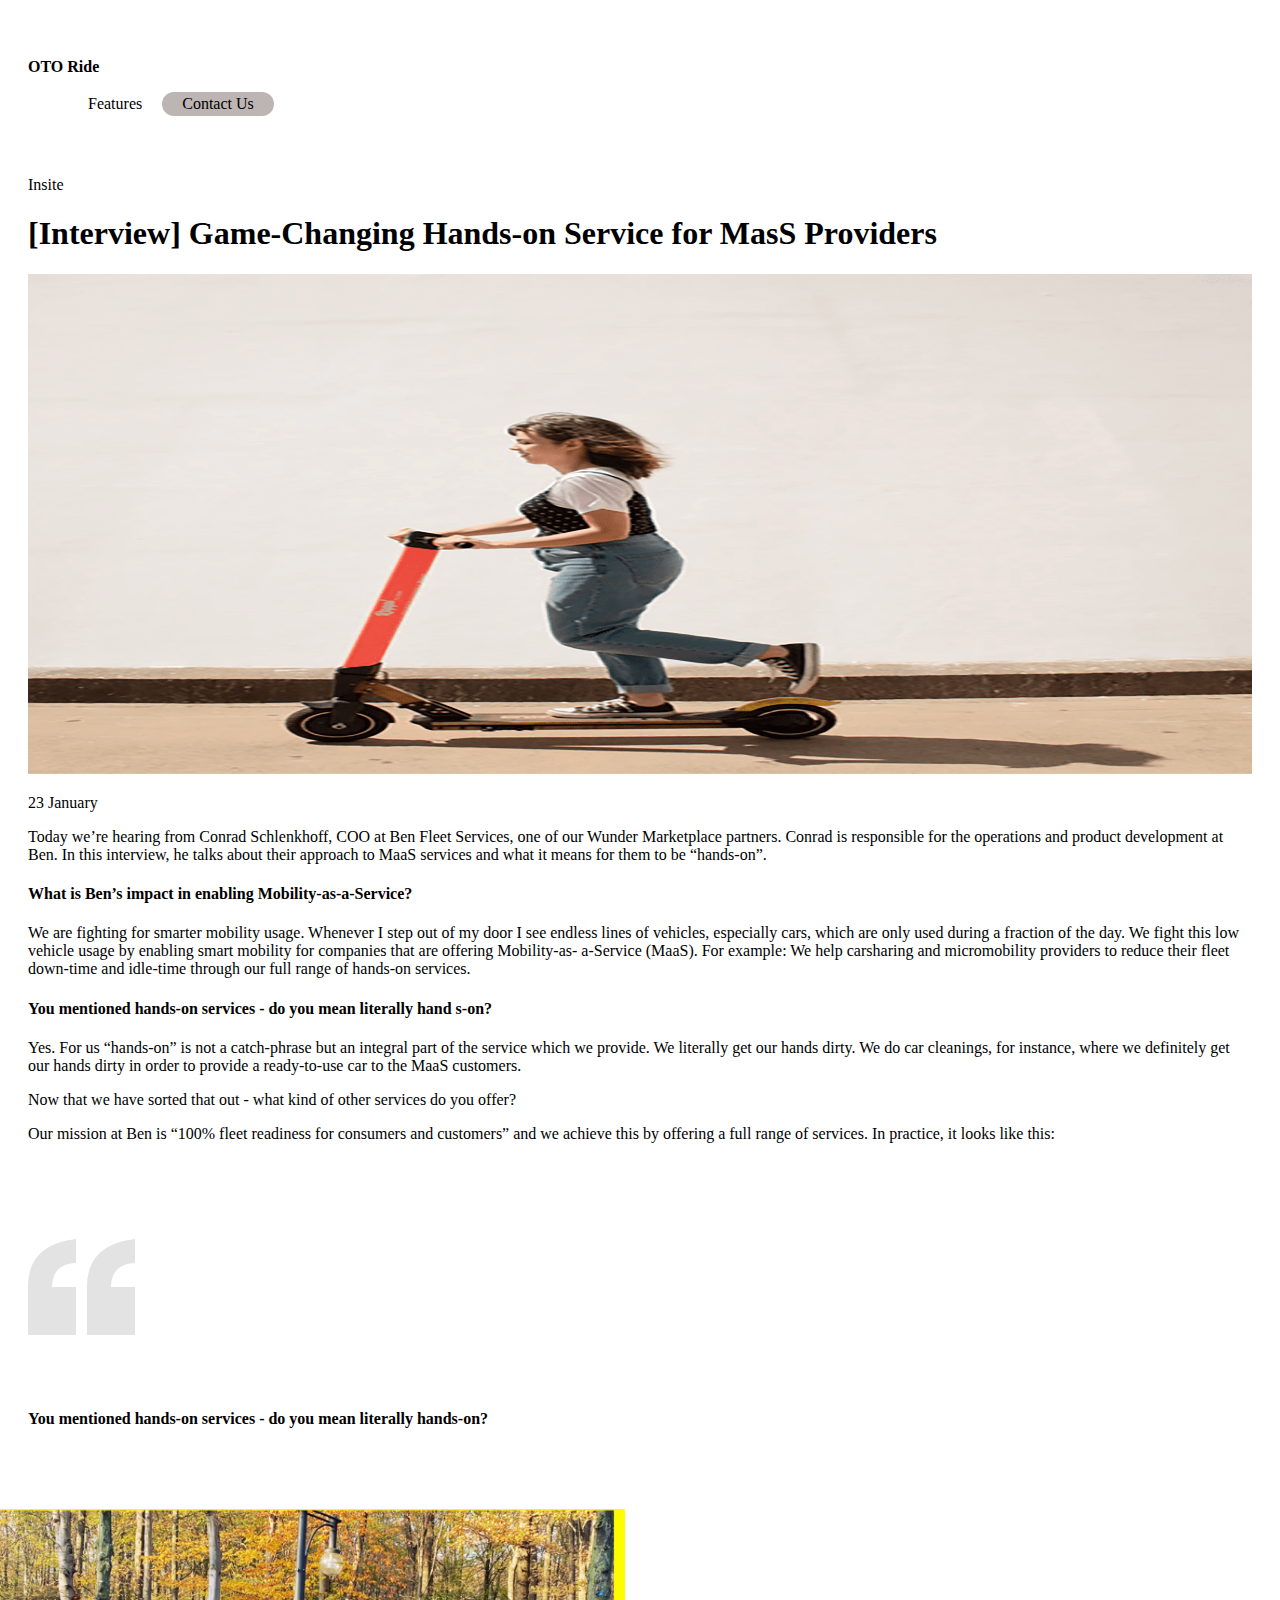
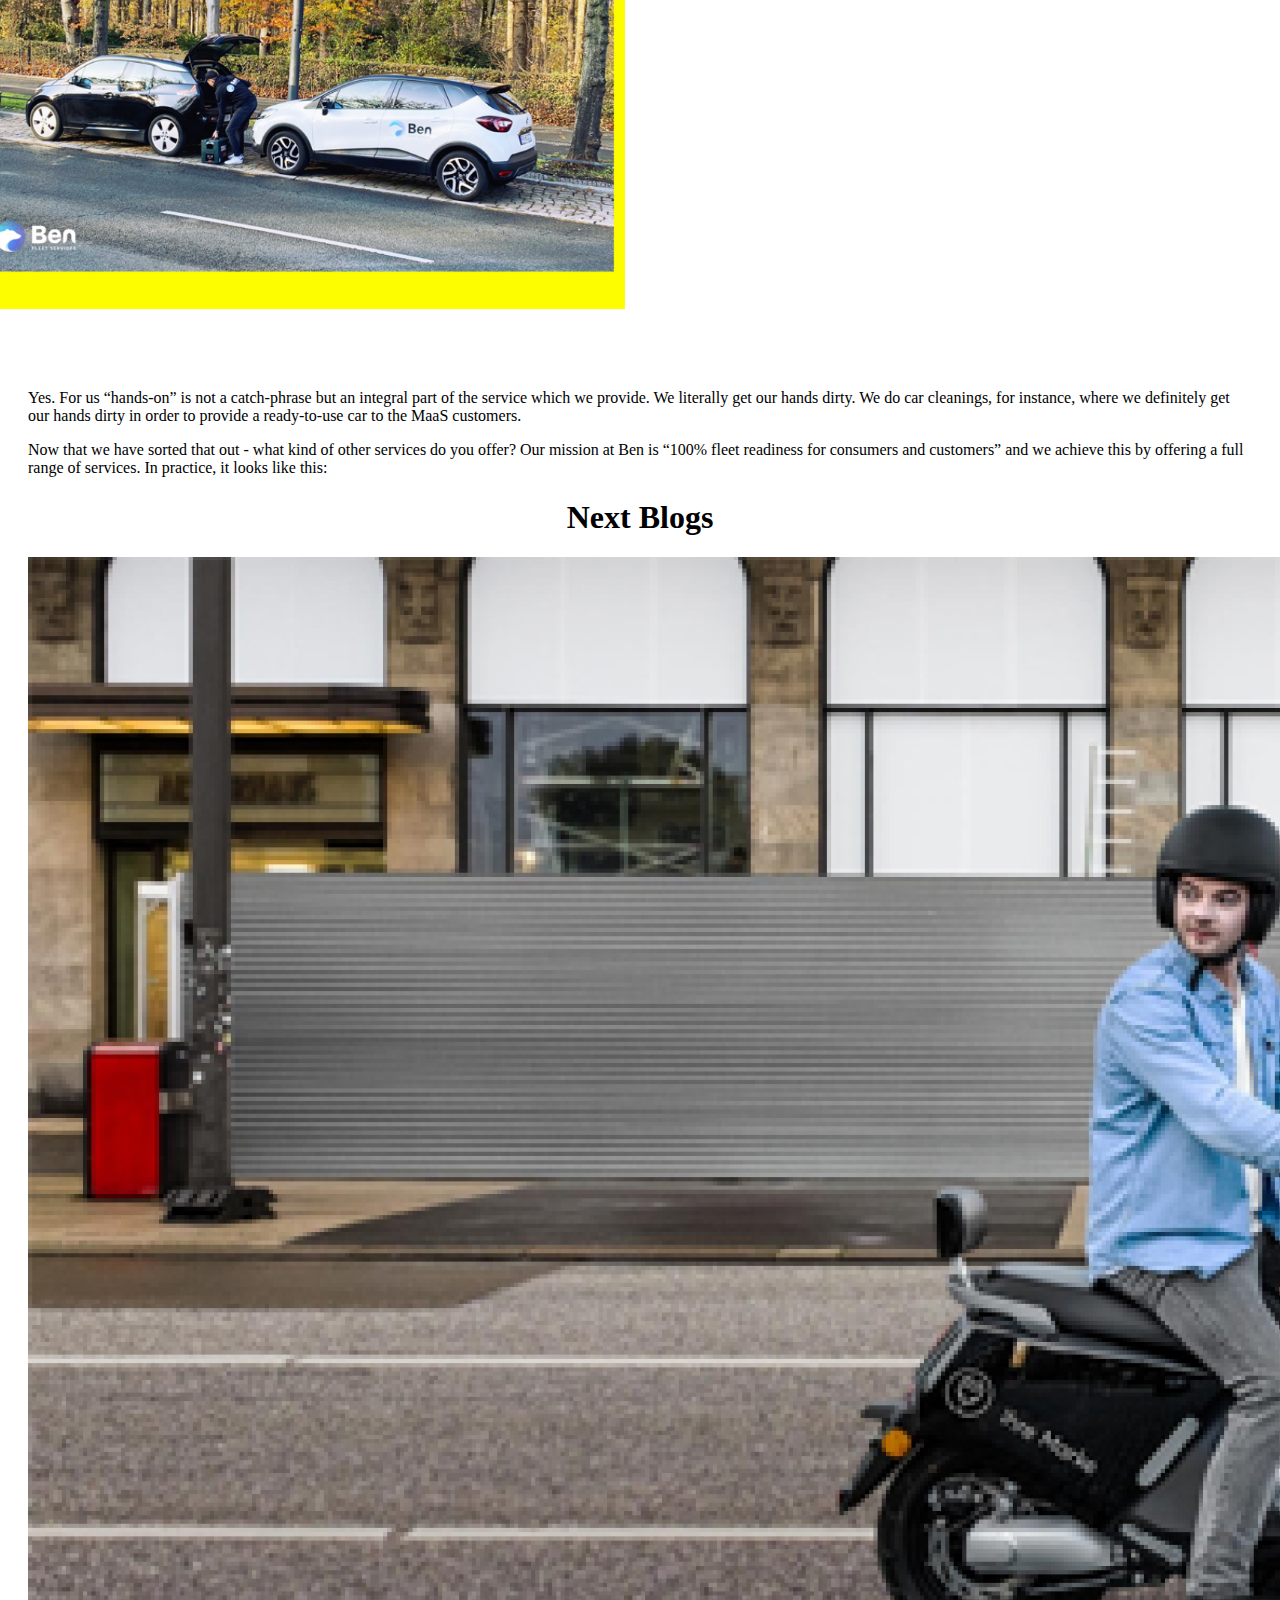
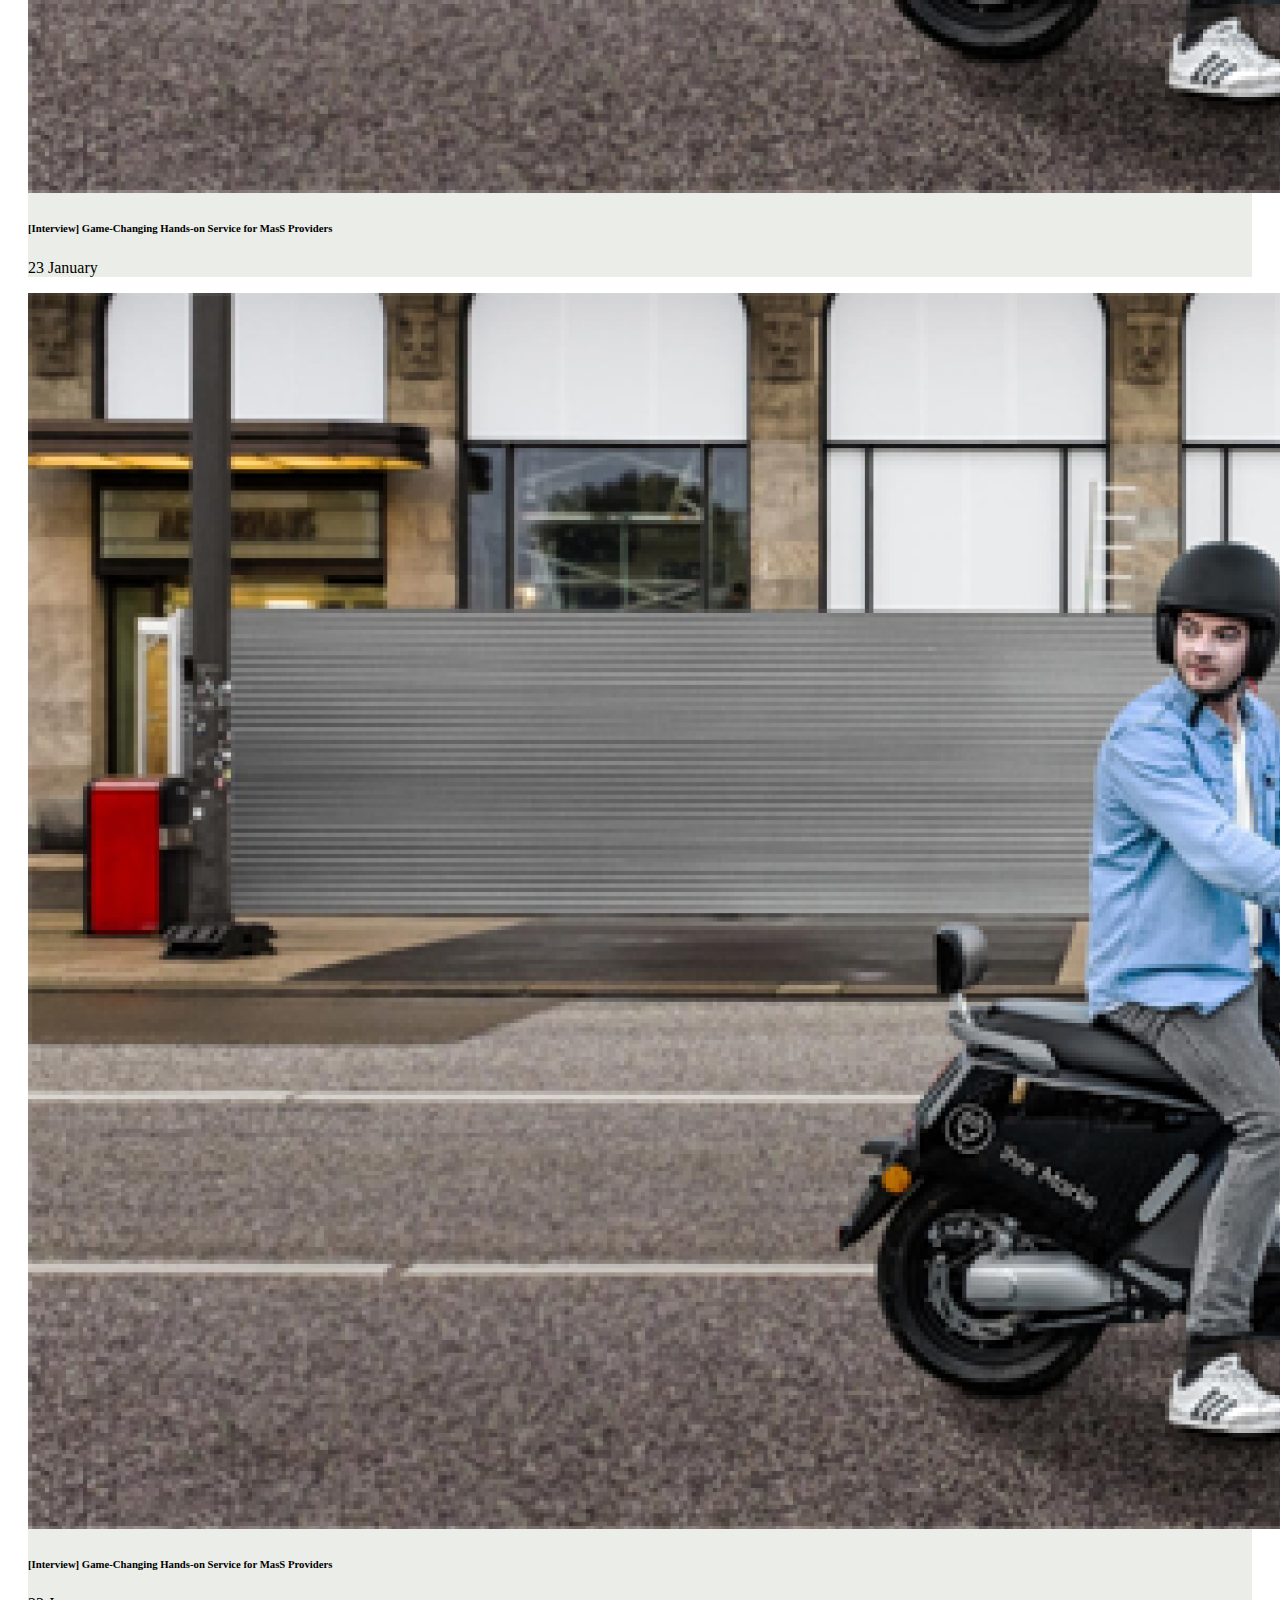
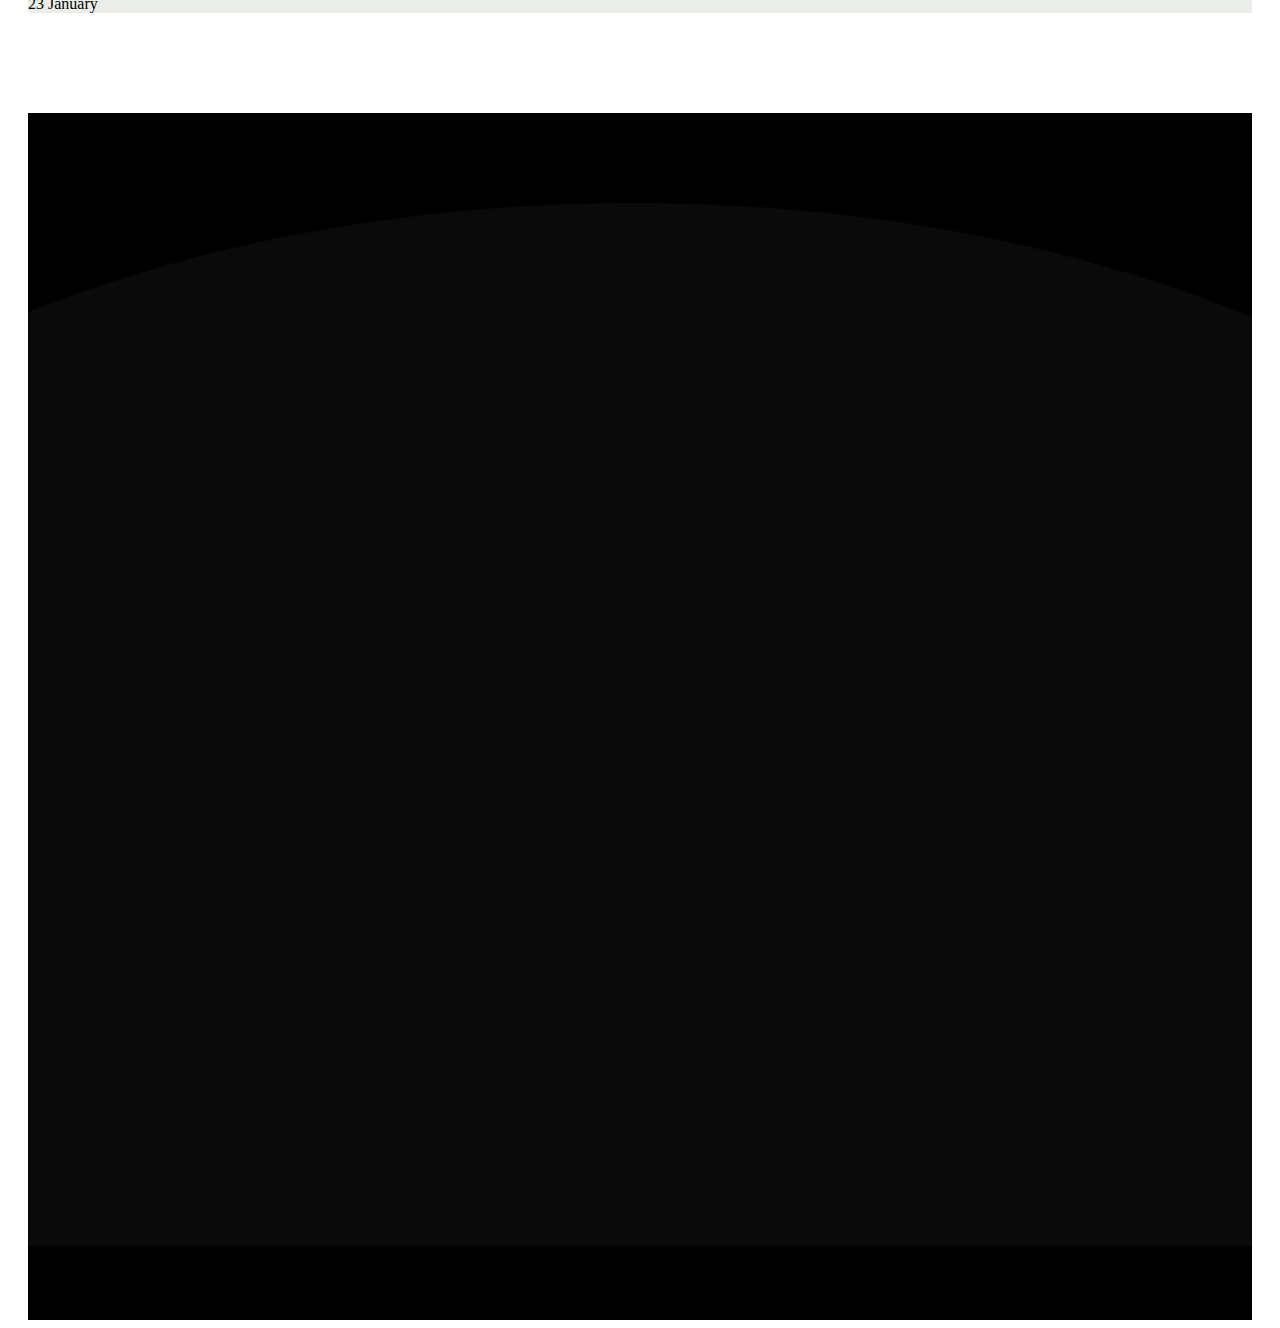
<file: interview.html>
<!DOCTYPE html>
<html lang="en">
<head>
    <meta charset="UTF-8">
    <meta http-equiv="X-UA-Compatible" content="IE=edge">
    <meta name="viewport" content="width=device-width, initial-scale=1.0">
    <link rel="stylesheet" href="style.css">
    <link href="https://cdn.jsdelivr.net/npm/bootstrap@5.1.3/dist/css/bootstrap.min.css" rel="stylesheet" integrity="sha384-1BmE4kWBq78iYhFldvKuhfTAU6auU8tT94WrHftjDbrCEXSU1oBoqyl2QvZ6jIW3" crossorigin="anonymous">
    <title>Document</title>
</head>
<body class="container body">

<div class="row header mt-5">
    <div class="col-2 logo"><a href="index.html">OTO Ride</a></div>
    <div class="col-6 image"></div>
    <div class="col-4 menu">
        <ul>
            <li class="products"><a href="#">Products</a></li>
            <li class="features"><a href="#">Features</a></li>
            <li class="contact"><a href="#">Contact Us</a></li>
        </ul>
    </div>
</div>

<div class="row">
    <div class="col-3"></div>
    <div class="col-6">
        <p style="margin-top: 100px">Insite</p>
        <h1>[Interview] Game-Changing Hands-on Service for MasS Providers</h1>
        <img src="images/image7.png" height="500px" width="100%" alt="">
        <p style="text-align: left;">23 January</p>
        <p>
            Today we’re hearing from Conrad Schlenkhoff, 
            COO at Ben Fleet Services, one of our Wunder 
            Marketplace partners. Conrad is responsible for 
            the operations and product development at Ben.
            In this interview, he talks about their approach 
            to MaaS services and what it means for them to 
            be “hands-on”.
        </p>

        <h4>What is Ben’s impact in enabling
            Mobility-as-a-Service?</h4>

        <p>
            We are fighting for smarter mobility usage. 
            Whenever I step out of my door I see endless 
            lines of vehicles, especially cars, which are 
            only used during a fraction of the day. We fight 
            this low vehicle usage by enabling smart mobility
            for companies that are offering Mobility-as-
            a-Service (MaaS). For example: We help carsharing 
            and micromobility providers to reduce their fleet
            down-time and idle-time through our full range 
            of hands-on services.
        </p>
        <h4>You mentioned hands-on services - do you mean 
            literally hand  s-on?</h4>
        <p>
            Yes. For us “hands-on” is not a catch-phrase but 
            an integral part of the service which we provide.
            We literally get our hands dirty. We do car 
            cleanings, for instance, where we definitely get 
            our hands dirty in order to provide a ready-to-use 
            car to the MaaS customers.
        </p>
        <p>
            Now that we have sorted that out - what kind of 
            other services do you offer?
        </p>
        <p>
            Our mission at Ben is “100% fleet readiness for 
            consumers and customers” and we achieve this 
            by offering a full range of services. In practice, 
            it looks like this:
        </p>
        <img src="images/quote.svg" style="margin: 80px 0 50px 0 ;" alt="">
        <h4>You mentioned hands-on services - do you mean 
            literally hands-on?</h4>
        <img src="images/Group7.png" height="400px" width="600px" style="width: unset;
        margin: 60px 0 60px -65px;" alt="">
        <p>
            Yes. For us “hands-on” is not a catch-phrase but an 
            integral part of the service which we provide. 
            We literally get our hands dirty. We do car cleanings, 
            for instance, where we definitely get our hands dirty 
            in order to provide a ready-to-use car to the MaaS 
            customers.
        </p>
        <p>
            Now that we have sorted that out - what
            kind of other services do you offer?
            Our mission at 
            Ben is “100% fleet readiness for consumers and
            customers” and we achieve this by offering a full 
            range of services. In practice, it looks like this:
        </p>
    </div>
    <div class="col-3"></div>
</div>
<div class="row">
    <div class="col-3"></div>
    <div class="col-6">

    </div>
    <div class="col-3"></div>
</div>
<div class="discover row mt-5">
  <h1 style="text-align: center;">Next Blogs</h1>
  <div class="row row-cols-1 row-cols-md-2 g-4 mt-3">
    <div class="col">
      <div class="card" style="background-color:rgb(235, 238, 232);">
        <img src="images/Layer.png" class="card-img-top" alt="...">
        <div class="card-body">
          <h6 style="text-align: left;" class="card-title">[Interview] Game-Changing Hands-on Service for MasS Providers</h6>
          <p class="card-text" style="text-align: left;">23 January</p>
        </div>
      </div>
    </div>
    <div class="col">
      <div class="card" style="background-color:rgb(235, 238, 232);">
        <img src="images/Layer.png" class="card-img-top" alt="...">
        <div class="card-body">
          <h6 style="text-align: left;" class="card-title">[Interview] Game-Changing Hands-on Service for MasS Providers</h6 style="text-align: left;">
          <p class="card-text" style="text-align: left;">23 January</p>
        </div>
      </div>
    </div>
  </div>
</div>


<div class="payment"></div>
<div class="footer">
    <img src="images/ellipse.png" height="auto" width="100%" alt="">
</div>

<script src="https://cdn.jsdelivr.net/npm/bootstrap@5.1.3/dist/js/bootstrap.bundle.min.js" integrity="sha384-ka7Sk0Gln4gmtz2MlQnikT1wXgYsOg+OMhuP+IlRH9sENBO0LRn5q+8nbTov4+1p" crossorigin="anonymous"></script>
</body>
</html>
</file>
<file: style.css>
.body {
	padding: 50px 20px 0 20px;
}
.logo img {
	height: 40px;
	width: 135px;
}
.menu ul li {
	list-style: none;
	float: left;
	padding: 3px 20px;
}
.menu ul li a {
	text-decoration: none;
	color: black;
}
.logo a {
	text-decoration: none;
	color: black;
	font-weight: bold;
}
.contact {
	background-color: rgb(189, 180, 180);
	border-radius: 15px;
	color: blanchedalmond !important;
}
.banner {
	background-image: url("./images/banner_back.png");
	background-repeat: no-repeat;
	background-size: 100% 8%;
}
.banner-left {
	margin: 50px 0 0 0 !important;
}
.banner-right img {
	height: 600px;
	width: 100%;
	margin: -80px 0 0 0;
}
.pill-button {
	background-color: black;
	border: none;
	color: #ddd;
	padding: 10px 10px;
	text-align: center;
	text-decoration: none;
	display: inline-block;
	margin: 4px 2px;
	cursor: pointer;
	border-radius: 16px;
}

.pill-button:hover {
	background-color: #f1f1f1;
}

.oto-ride {
	background-image: url("images/quote.svg");
	height: 200px;
	width: 40%;
	background-repeat: no-repeat;
	text-align: center;
	margin-left: 450px;
}

.footer {
	background-color: black;
	margin-top: 30px;
	color: #fff;
	padding: 90px 0 70px 0;
}

.otoride {
	margin-top: 20px !important;
}
.product-top img {
	height: 600px;
	width: 100%;
}
.product {
	background: linear-gradient(to bottom, #defffa 0%, #f7f5f6 100%);
	height: 900px;
}
.products {
	margin-top: -760px !important;
}
.product img {
	height: 700px;
	width: 700px;
	margin: 50px 0 0 200px;
}
.product-pic img {
	height: 200px;
	width: 200px;
}
.product-pic1 img {
	height: 200px;
	width: 200px;
}
.footer-products ul {
	padding: 0px;
}
.footer-products ul li {
	list-style: none;
	margin-bottom: 10px;
	font-size: 13px;
}
.footer-products ul li a {
	color: rgb(121, 118, 118);
	text-decoration: none;
}
.footer-products ul li a:hover {
	color: #ddd;
}

.footer-social ul {
	padding: 0px;
}
.footer-social ul li {
	float: left;
	list-style: none;
	margin-right: 20px;
}
.footer-social ul li a {
	color: #fff;
}
.footer-social ul li a:hover {
	color: #0c4cc4;
}
.arrow {
	color: yellow;
}
.footer-address {
	color: rgb(121, 118, 118);
}
.why-image {
	background-color: rgb(241, 213, 86);
}
.why-image1 {
	background-color: aqua;
}
.why-image2 {
	background-color: rgb(42, 214, 142);
}
.why-image3 {
	background-color: rgb(226, 162, 103);
}
.why-img {
	border-radius: 50%;
	height: 60px;
	width: 60px;
}
.why-img img {
	margin-top: 10px;
	margin-left: 13px;
	height: 35px;
	width: 35px;
}
.payment {
	margin-top: 100px !important;
}
.map > img {
	height: 900px;
	width: 100%;
}
.payment-background {
	background-image: url("./images/ellipse1.png");
	background-size: 450px;
	background-repeat: no-repeat;
	background-position: 300px 300px;
}
.operator {
	background-image: url("images/group8.png");
	background-size: 100% 65%;
	background-repeat: no-repeat;
	background-position: 0px 250px;
}
.operator-left-image img {
	height: 650px;
	width: 100%;
	margin-left: 80px;
}
</file>
